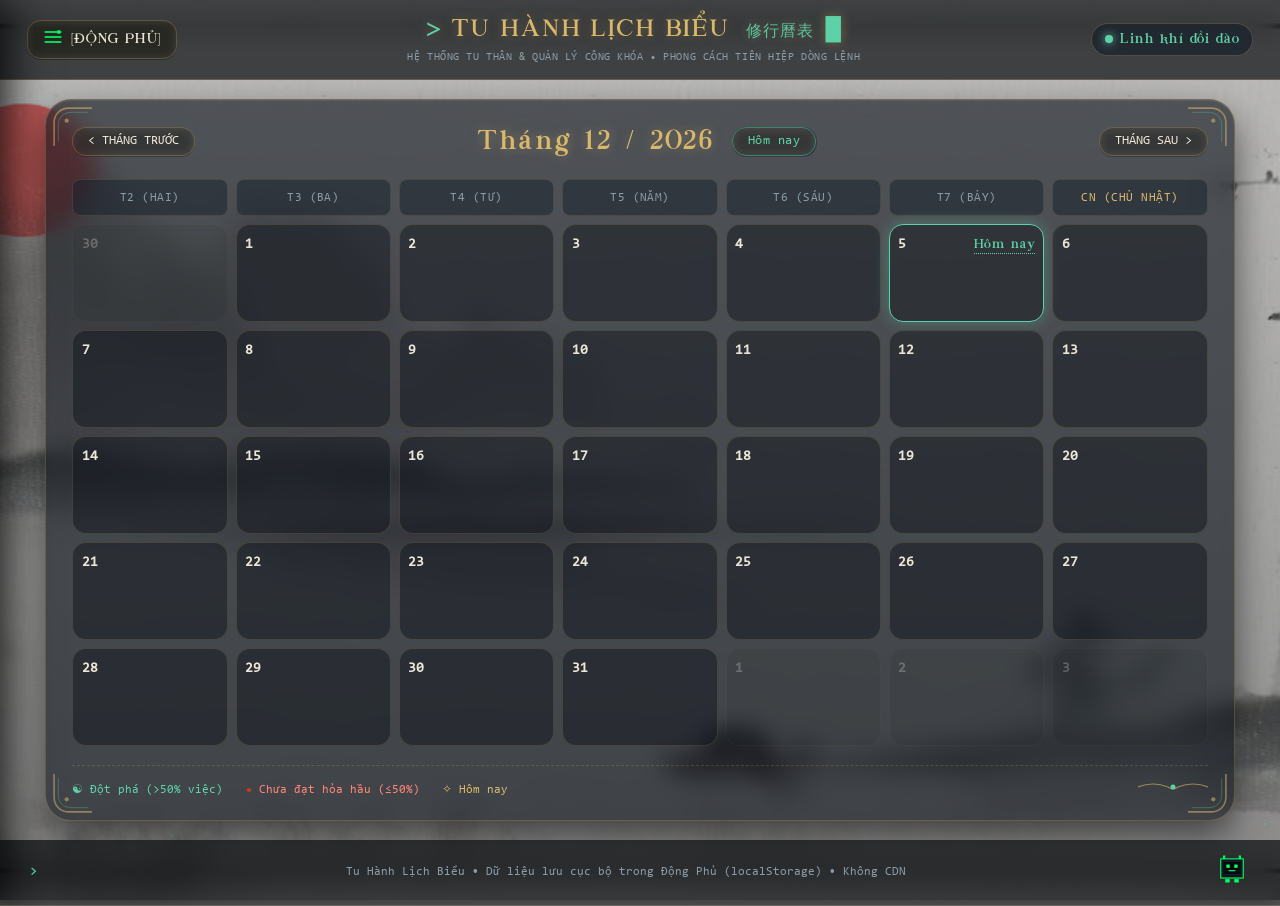
<file: index.html>
<!DOCTYPE html>
<html lang="vi">
<head>
  <meta charset="UTF-8">
  <meta name="viewport" content="width=device-width, initial-scale=1.0">
  <title>TU HÀNH LỊCH BIỂU • 修行曆表</title>
  <link rel="stylesheet" href="css/style.css?v=2.2">
</head>
<body>
  <!-- Lớp phủ 2 tầng ảnh nền động Crossfade 600ms không chớp -->
  <div class="bg-stage" id="bg-stage" aria-hidden="true">
    <div class="bg-layer" id="bg-layer-1"></div>
    <div class="bg-layer" id="bg-layer-2"></div>
    <div class="bg-overlay"></div>
  </div>

  <!-- Canvas hiệu ứng Hạt Sáng Linh Khí trôi chậm (Bật/tắt được) -->
  <canvas id="particles-canvas" class="particles-canvas" aria-hidden="true"></canvas>

  <!-- Lớp phủ hiệu ứng Scanlines màn hình CRT cổ điển -->
  <div class="scanlines-layer" aria-hidden="true"></div>

  <!-- ========================================================= -->
  <!-- HEADER CHÍNH: TIÊN GIA PHONG CÁCH                         -->
  <!-- ========================================================= -->
  <header class="app-header glass-bar">
    <div class="header-left">
      <button id="btn-menu" class="btn-menu-toggle glass-btn" type="button" aria-label="Mở Động Phủ (Menu)" title="Mở Động Phủ (Chuỗi Tu Luyện, Đạo Tâm, Ngộ Đạo Ký)">
        <span id="menu-icon-slot"></span>
        <span class="btn-menu-text font-calligraphy">[ĐỘNG PHỦ]</span>
      </button>
    </div>

    <div class="header-center">
      <h1 class="terminal-main-title font-calligraphy title-glow">
        <span class="prompt-prefix">&gt;</span> TU HÀNH LỊCH BIỂU
        <span class="title-sub-cjk">修行曆表</span>
        <span class="cursor-blink" aria-hidden="true">█</span>
      </h1>
      <div class="terminal-subtitle">HỆ THỐNG TU THÂN &amp; QUẢN LÝ CÔNG KHÓA • PHONG CÁCH TIÊN HIỆP DÒNG LỆNH</div>
    </div>

    <div class="header-right">
      <div class="system-status-indicator glass-pill">
        <span class="status-dot"></span>
        <span class="status-text font-calligraphy">Linh khí dồi dào</span>
      </div>
    </div>
  </header>

  <!-- ========================================================= -->
  <!-- KHU VỰC GIỮA: LỊCH THÁNG TRONG SUỐT (GLASSMORPHISM)      -->
  <!-- ========================================================= -->
  <main class="main-content" id="main-content">
    <section class="calendar-container glass-card" aria-label="Lịch tháng quản lý công khóa">
      <!-- Hoa văn mây trang trí góc (Vân vân văn) -->
      <div class="cloud-corner cloud-top-left" aria-hidden="true"></div>
      <div class="cloud-corner cloud-top-right" aria-hidden="true"></div>
      <div class="cloud-corner cloud-bottom-left" aria-hidden="true"></div>
      <div class="cloud-corner cloud-bottom-right" aria-hidden="true"></div>

      <!-- Thanh điều hướng tháng -->
      <div class="calendar-controls">
        <button id="btn-prev-month" class="btn-terminal glass-btn" type="button" aria-label="Xem tháng trước">
          &lt; THÁNG TRƯỚC
        </button>

        <div class="calendar-heading-wrap">
          <h2 id="calendar-title" class="calendar-title font-calligraphy title-glow">Tháng 10 / 2026</h2>
          <button id="btn-today" class="btn-terminal glass-btn btn-today font-calligraphy" type="button" aria-label="Quay về ngày hôm nay">
            Hôm nay
          </button>
        </div>

        <button id="btn-next-month" class="btn-terminal glass-btn" type="button" aria-label="Xem tháng sau">
          THÁNG SAU &gt;
        </button>
      </div>

      <!-- Hàng tiêu đề các thứ trong tuần (Bắt đầu từ Thứ Hai) -->
      <div class="calendar-weekdays" role="row">
        <div class="weekday-header" role="columnheader">T2 (HAI)</div>
        <div class="weekday-header" role="columnheader">T3 (BA)</div>
        <div class="weekday-header" role="columnheader">T4 (TƯ)</div>
        <div class="weekday-header" role="columnheader">T5 (NĂM)</div>
        <div class="weekday-header" role="columnheader">T6 (SÁU)</div>
        <div class="weekday-header" role="columnheader">T7 (BẢY)</div>
        <div class="weekday-header weekday-sunday" role="columnheader">CN (CHỦ NHẬT)</div>
      </div>

      <!-- Lưới ngày trong tháng (Kính mờ bo tròn) -->
      <div id="calendar-grid" class="calendar-grid" role="grid" aria-label="Lưới các ngày trong tháng">
        <!-- Render động từ js/calendar.js -->
      </div>

      <!-- Chú thích chân lịch (Bố cục gọn gàng, không tràn mép) -->
      <div class="calendar-footer-legend">
        <div class="legend-group">
          <span class="legend-tag legend-achieved"><span class="pill-seal">☯</span> Đột phá (&gt;50% việc)</span>
          <span class="legend-tag legend-failed"><span class="pill-cinnabar">●</span> Chưa đạt hỏa hầu (&le;50%)</span>
          <span class="legend-tag legend-today"><span class="today-marker-dot">✧</span> Hôm nay</span>
        </div>
        <div class="calendar-decor-ornament" aria-hidden="true">
          <svg width="70" height="16" viewBox="0 0 70 16" fill="none" xmlns="http://www.w3.org/2000/svg">
            <path d="M 0 8 Q 15 2 30 8 Q 35 12 40 8 Q 55 2 70 8" stroke="#d9b86c" stroke-width="1.2" opacity="0.6"/>
            <circle cx="35" cy="8" r="2.5" fill="#5fd1a8" />
          </svg>
        </div>
      </div>
    </section>
  </main>

  <!-- ========================================================= -->
  <!-- FOOTER CHÂN TRANG                                         -->
  <!-- ========================================================= -->
  <footer class="app-footer glass-bar">
    <div class="footer-inner">
      <span class="prompt-prefix">&gt;</span> Tu Hành Lịch Biểu • Dữ liệu lưu cục bộ trong Động Phủ (localStorage) • Không CDN
      <div id="mascot-slot" class="mascot-slot"></div>
    </div>
  </footer>

  <!-- ========================================================= -->
  <!-- SIDEBAR: ĐỘNG PHỦ (TRƯỢT TỪ BÊN TRÁI)                     -->
  <!-- ========================================================= -->
  <div id="sidebar-overlay" class="sidebar-overlay" aria-hidden="true"></div>

  <aside id="sidebar" class="sidebar-panel glass-panel" aria-label="Bảng điều khiển Động Phủ" aria-hidden="true">
    <div class="sidebar-header">
      <div id="sidebar-banner-slot" class="sidebar-banner-slot"></div>
      <div class="sidebar-title-row">
        <h2 class="sidebar-title font-calligraphy title-glow"><span class="prompt-prefix">&gt;</span> TIÊN GIA ĐỘNG PHỦ</h2>
        <button id="btn-close-sidebar" class="btn-close-panel glass-btn" type="button" aria-label="Đóng Động Phủ" title="Đóng bảng (Esc)">[X]</button>
      </div>
    </div>

    <!-- Thanh chuyển Tab trong Sidebar -->
    <nav class="sidebar-nav-tabs" aria-label="Điều hướng các mục Động Phủ">
      <button class="sidebar-nav-btn active" data-tab="streak" type="button">
        1. CHUỖI
      </button>
      <button class="sidebar-nav-btn" data-tab="goals" type="button">
        2. ĐẠO TÂM
      </button>
      <button class="sidebar-nav-btn" data-tab="journal" type="button">
        3. NGỘ ĐẠO
      </button>
      <button class="sidebar-nav-btn" data-tab="system" type="button">
        4. TÀNG KINH
      </button>
    </nav>

    <!-- Nội dung các Tab -->
    <div class="sidebar-tab-content">
      <!-- TAB 1: CHUỖI TU LUYỆN (STREAK & CẢNH GIỚI) -->
      <div id="tab-pane-streak" class="sidebar-tab-pane active">
        <div id="sidebar-streak-container">
          <!-- Render động từ js/streak.js -->
        </div>
      </div>

      <!-- TAB 2: ĐẠO TÂM / MỤC TIÊU -->
      <div id="tab-pane-goals" class="sidebar-tab-pane">
        <div class="goals-section glass-card">
          <div class="section-title text-gold font-calligraphy">
            <span class="prompt-prefix">&gt;</span> KHỞI TÂM LẬP NGUYỆN (THÊM MỤC TIÊU)
          </div>

          <form id="form-add-goal" class="goal-form">
            <div class="form-row">
              <label for="goal-title-input" class="form-label">&gt; Tên mục tiêu đạo tâm:</label>
              <input type="text" id="goal-title-input" class="input-terminal" placeholder="Ví dụ: Đọc hết 2 chương bí kíp, chạy bộ 5 dặm..." required />
            </div>

            <div class="form-row form-row-inline">
              <div class="inline-field">
                <label for="goal-deadline-input" class="form-label">&gt; Hạn định ước:</label>
                <input type="date" id="goal-deadline-input" class="input-terminal" />
              </div>
            </div>

            <div class="form-row">
              <label for="goal-desc-input" class="form-label">&gt; Khẩu quyết chí hướng:</label>
              <textarea id="goal-desc-input" class="textarea-terminal" rows="2" placeholder="Chi tiết các bước thực hiện để viên mãn..."></textarea>
            </div>

            <button type="submit" class="btn-terminal btn-primary glass-btn">[+ KHỞI LẬP ĐẠO TÂM]</button>
          </form>

          <hr class="terminal-hr">

          <div class="section-title text-gold font-calligraphy">
            <span class="prompt-prefix">&gt;</span> DANH SÁCH ĐẠO TÂM
          </div>
          <div id="goals-list-container" class="goals-list">
            <!-- Render động từ js/sidebar.js -->
          </div>
        </div>
      </div>

      <!-- TAB 3: NGỘ ĐẠO KÝ (JOURNAL) -->
      <div id="tab-pane-journal" class="sidebar-tab-pane">
        <div class="journal-section glass-card">
          <div class="journal-editor-header">
            <div class="journal-date-picker-wrap">
              <label for="journal-date-input" class="form-label">&gt; Ngày ghi chép:</label>
              <input type="date" id="journal-date-input" class="input-terminal" />
            </div>
            <div id="journal-save-status" class="status-tag text-muted">[✓ Đã lưu tự động]</div>
          </div>

          <div class="form-row">
            <textarea id="journal-textarea" class="textarea-terminal journal-textarea" rows="8" placeholder="Ghi lại tâm đắc tu hành, ngộ đạo hoặc cảm xúc trong ngày... (Tự động lưu khi gõ)"></textarea>
          </div>

          <hr class="terminal-hr">

          <div class="journal-history-header">
            <div class="section-title text-gold font-calligraphy">
              <span class="prompt-prefix">&gt;</span> NGỘ ĐẠO THƯ KHO
            </div>
            <input type="text" id="journal-search-input" class="input-terminal input-search" placeholder="🔍 Tìm kiếm ngộ đạo..." aria-label="Tìm kiếm nhật ký theo từ khóa" />
          </div>

          <div id="journal-entries-list" class="journal-entries-list">
            <!-- Render động từ js/sidebar.js -->
          </div>
        </div>
      </div>

      <!-- TAB 4: TÀNG KINH CÁC (SAO LƯU & CÀI ĐẶT) -->
      <div id="tab-pane-system" class="sidebar-tab-pane">
        <div class="system-section glass-card">
          <div class="section-title text-gold font-calligraphy">
            <span class="prompt-prefix">&gt;</span> TÀNG KINH CÁC • SAO LƯU DỰ PHÒNG
          </div>
          <p class="text-muted text-sm">
            Dữ liệu được lưu trong Động Phủ trình duyệt (localStorage). Hãy xuất file dự phòng định kỳ để không lo thất lạc đạo hạnh.
          </p>

          <div class="backup-actions">
            <button id="btn-export-json" class="btn-terminal btn-primary glass-btn" type="button">
              [XUẤT DỮ LIỆU .JSON]
            </button>

            <button id="btn-trigger-import" class="btn-terminal glass-btn" type="button">
              [NHẬP DỮ LIỆU .JSON]
            </button>
            <input type="file" id="input-import-json" accept=".json,application/json" style="display: none;" aria-label="Tải file sao lưu JSON" />
          </div>

          <hr class="terminal-hr">

          <div class="section-title text-gold font-calligraphy">
            <span class="prompt-prefix">&gt;</span> HIỆU ỨNG LINH KHÍ &amp; MÀN HÌNH
          </div>
          <p class="text-muted text-sm">
            Tùy biến các hiệu ứng thiên địa linh khí trôi chậm và sọc quét CRT cổ điển.
          </p>
          <div class="system-toggle-group">
            <button id="toggle-particles-btn" class="btn-terminal glass-btn" type="button">
              [LINH KHÍ: ĐANG BẬT]
            </button>
            <button id="toggle-scanlines-btn" class="btn-terminal glass-btn" type="button">
              [SCANLINES: ĐANG TẮT]
            </button>
          </div>
        </div>
      </div>
    </div>
  </aside>

  <!-- ========================================================= -->
  <!-- POPUP HỘP THOẠI CÔNG KHÓA NGÀY (DAY MODAL)                -->
  <!-- ========================================================= -->
  <div id="day-modal" class="modal-backdrop" aria-hidden="true" role="dialog" aria-modal="true">
    <div class="modal-dialog glass-modal scroll-animation">
      <!-- Hoa văn mây trang trí góc Modal -->
      <div class="cloud-corner cloud-top-left" aria-hidden="true"></div>
      <div class="cloud-corner cloud-top-right" aria-hidden="true"></div>
      <div class="cloud-corner cloud-bottom-left" aria-hidden="true"></div>
      <div class="cloud-corner cloud-bottom-right" aria-hidden="true"></div>

      <!-- Header Modal -->
      <div class="modal-header glass-bar">
        <div class="modal-title-wrap">
          <span class="prompt-prefix">&gt;</span>
          <h2 id="modal-date-title" class="modal-title font-calligraphy text-gold">2026-10-08 • Thứ Năm</h2>
        </div>
        <button id="btn-close-modal" class="btn-close-modal glass-btn" type="button" aria-label="Đóng hộp thoại" title="Đóng (Esc)">[X]</button>
      </div>

      <!-- Thân Modal chia 3 vùng (Desktop) -->
      <div class="modal-body-layout">
        <!-- VÙNG TRÁI: DANH SÁCH CÔNG KHÓA -->
        <section class="modal-col-left" aria-label="Danh sách công khóa cần làm">
          <!-- Form thêm task -->
          <form id="add-task-form" class="task-add-form">
            <div class="add-task-main-row">
              <span class="prompt-prefix">&gt;</span>
              <input type="text" id="task-title-input" class="input-terminal flex-1" placeholder="Nhập tên công khóa tu hành... (Enter để thêm)" required autocomplete="off" />
              <button type="submit" class="btn-terminal btn-primary btn-add-task glass-btn">[+ THÊM]</button>
            </div>

            <div class="add-task-sub-row">
              <div class="time-range-inputs">
                <span class="time-label">Canh giờ:</span>
                <input type="time" id="task-start-input" class="input-terminal input-time" aria-label="Giờ bắt đầu" />
                <span class="time-arrow">→</span>
                <input type="time" id="task-end-input" class="input-terminal input-time" aria-label="Giờ kết thúc" />
              </div>
              <input type="text" id="task-desc-input" class="input-terminal input-desc-quick" placeholder="Khẩu quyết vắn tắt (tùy chọn)..." />
            </div>
          </form>

          <!-- Thanh tiến độ hoàn thành -->
          <div class="todo-progress-card glass-card">
            <div class="progress-info-row">
              <span class="progress-label">CÔNG ĐỨC: <strong id="modal-task-count">0/0 việc (0%)</strong></span>
              <span id="modal-streak-badge" class="streak-badge badge-none">[• Chưa lập công khóa]</span>
              <button id="btn-sort-time" class="btn-terminal glass-btn btn-xs" type="button" title="Sắp xếp công khóa theo canh giờ">[SẮP XẾP GIỜ ⇅]</button>
            </div>
            <div class="progress-track">
              <div id="modal-progress-bar" class="progress-fill" style="width: 0%;"></div>
            </div>
          </div>

          <!-- Danh sách công khóa cuộn -->
          <div id="task-list-container" class="task-list-scroll">
            <!-- Render động từ js/todo.js -->
          </div>
        </section>

        <!-- VÙNG PHẢI: CHIA TRÊN VÀ DƯỚI -->
        <div class="modal-col-right">
          <!-- PHẢI TRÊN: CỔ THI THƯỞNG NGOẠN KÈM ẤN TRIỆN -->
          <section class="modal-right-top poem-box glass-card" aria-label="Thơ cổ điển thưởng ngoạn">
            <div class="box-top-bar">
              <span class="box-tag font-calligraphy text-gold"><span class="prompt-prefix">&gt;</span> CỔ THI THƯỞNG NGOẠN</span>
              <button id="btn-change-poem" class="btn-terminal glass-btn btn-xs" type="button" title="Đổi sang câu thơ ngẫu nhiên khác">[CÂU KHÁC ↺]</button>
            </div>

            <div class="poem-display">
              <div class="poem-chinese-wrap">
                <div id="poem-chinese" class="poem-chinese font-calligraphy">床前明月光，疑是地上霜。</div>
                <div class="chinese-seal-stamp" title="Đạo ấn" aria-hidden="true">道</div>
              </div>
              <div id="poem-pinyin" class="poem-pinyin">Chuáng qián míng yuè guāng, yí shì dì shàng shuāng.</div>
              <div id="poem-vietnamese" class="poem-vietnamese">Đầu giường ánh trăng rọi, ngỡ mặt đất phủ sương.</div>
              <div id="poem-meta" class="poem-meta text-gold font-calligraphy">— Lý Bạch • 《Tĩnh dạ tứ》</div>
            </div>
          </section>

          <!-- PHẢI DƯỚI: PANEL CHI TIẾT CÔNG KHÓA -->
          <section class="modal-right-bottom detail-box glass-card" aria-label="Xem chi tiết công khóa">
            <div id="task-detail-panel" class="task-detail-panel">
              <div class="task-detail-placeholder">
                <span class="prompt-prefix">&gt;</span> Di chuột (hoặc chạm trên mobile) vào một công khóa ở bên trái để soi xét chi tiết tại đây.
              </div>
            </div>
          </section>
        </div>
      </div>
    </div>
  </div>

  <!-- Nạp tệp điều khiển JS chính dạng ES Module -->
  <script type="module" src="js/app.js?v=2.2"></script>
</body>
</html>
</file>
<file: css/style.css>
/**
 * css/style.css
 * Tu Hành Lịch Biểu • Phong cách Tiên Hiệp Dòng Lệnh & Kính Mờ (Glassmorphism)
 * Bảng màu: Mực đen (#0b0d10), Xanh ngọc (#5fd1a8), Vàng kim (#d9b86c), Chu sa (#c0392b), Trắng ngà (#ece6d6).
 */

/* ============================================================= */
/* 1. NẠP PHÔNG CHỮ: THƯ PHÁP VIỆT HÓA & TERMINAL MONOSPACE       */
/* ============================================================= */
@font-face {
  font-family: 'CalligraphyFont';
  src: url('../assets/fonts/calligraphy-font.otf') format('opentype');
  font-weight: normal;
  font-style: normal;
  font-display: swap;
}

@font-face {
  font-family: 'TerminalFont';
  src: url('../assets/fonts/terminal-font.ttf') format('truetype');
  font-weight: normal;
  font-style: normal;
  font-display: swap;
}

/* ============================================================= */
/* 2. HỆ THỐNG BIẾN TOÀN CỤC (:root)                             */
/* ============================================================= */
:root {
  /* Bảng màu ngũ hành tiên gia */
  --color-ink: #0b0d10;           /* Mực đen huyền mặc */
  --color-ink-soft: #12161d;      /* Mực nhạt */
  --color-jade: #5fd1a8;          /* Xanh ngọc bích linh khí (thay thế xanh neon) */
  --color-jade-dim: #38866b;
  --color-gold: #d9b86c;          /* Vàng kim cổ điển nhạt */
  --color-gold-bright: #f5df9a;
  --color-cinnabar: #c0392b;      /* Chu sa / đỏ son triện ấn */
  --color-cinnabar-soft: rgba(192, 57, 43, 0.2);
  --color-ivory: #ece6d6;         /* Trắng ngà chữ chính */
  --color-muted: #8c9ba8;         /* Xám sương mờ */

  /* Kính mờ Glassmorphism */
  --glass-bg: rgba(15, 20, 28, 0.62);
  --glass-bg-hover: rgba(22, 30, 42, 0.75);
  --glass-bg-active: rgba(95, 209, 168, 0.12);
  --glass-border: rgba(217, 184, 108, 0.25);
  --glass-border-jade: rgba(95, 209, 168, 0.35);
  --glass-blur: blur(12px);
  --glass-shadow: 0 16px 36px rgba(0, 0, 0, 0.55), inset 0 1px 0 rgba(255, 255, 255, 0.08);

  /* Lớp phủ màn che nền (trong mờ nhẹ để thấy rõ tranh nền mà chữ vẫn tương phản tốt) */
  --bg-overlay-gradient: linear-gradient(
    180deg,
    rgba(11, 13, 16, 0.25) 0%,
    rgba(11, 13, 16, 0.35) 50%,
    rgba(11, 13, 16, 0.45) 100%
  );

  /* Phông chữ */
  --font-terminal: 'TerminalFont', 'Consolas', 'Courier New', monospace;
  --font-calligraphy: 'CalligraphyFont', 'KaiTi', 'STKaiti', 'Microsoft YaHei', serif;

  /* Bo góc kính mờ */
  --radius-sm: 8px;
  --radius-md: 14px;
  --radius-lg: 20px;
  --radius-xl: 26px;

  /* Chuyển động */
  --transition-fast: 0.18s ease;
  --transition-normal: 0.32s cubic-bezier(0.16, 1, 0.3, 1);
}

/* ============================================================= */
/* 3. RESET CƠ BẢN VÀ THIẾT LẬP NỀN ĐỘNG CROSSFADE               */
/* ============================================================= */
*, *::before, *::after {
  box-sizing: border-box;
  margin: 0;
  padding: 0;
}

html, body {
  width: 100%;
  min-height: 100vh;
  background-color: transparent;
  color: var(--color-ivory);
  font-family: var(--font-terminal);
  font-size: 15px;
  line-height: 1.55;
  -webkit-font-smoothing: antialiased;
}

body {
  display: flex;
  flex-direction: column;
  position: relative;
  overflow-x: hidden;
}

body.modal-open, body.sidebar-open {
  overflow: hidden;
}

/* Hai tầng nền động toàn màn hình Crossfade 600ms */
.bg-stage {
  position: fixed;
  inset: 0;
  z-index: -3;
  overflow: hidden;
  pointer-events: none;
}

.bg-layer {
  position: absolute;
  inset: 0;
  background-size: cover;
  background-position: center top;
  background-repeat: no-repeat;
  opacity: 0;
  transition: opacity 0.6s cubic-bezier(0.4, 0, 0.2, 1);
  /* Fallback màu sắc khi chưa load được ảnh */
  background-color: var(--color-ink);
}

.bg-layer.active {
  opacity: 1;
}

.bg-overlay {
  position: absolute;
  inset: 0;
  background: var(--bg-overlay-gradient);
  z-index: 1;
}

/* Canvas Hạt Sáng Linh Khí trôi chậm */
.particles-canvas {
  position: fixed;
  inset: 0;
  z-index: -2;
  pointer-events: none;
}

/* Lớp quét Scanline nhẹ cổ điển (tắt mặc định, bật trong cài đặt) */
.scanlines-layer {
  display: none;
  pointer-events: none;
  position: fixed;
  inset: 0;
  z-index: 999;
  background: linear-gradient(
    rgba(18, 16, 16, 0) 50%, 
    rgba(0, 0, 0, 0.3) 50%
  );
  background-size: 100% 3px;
  opacity: 0.6;
}

body.has-scanlines .scanlines-layer {
  display: block;
}

/* Font thư pháp hỗ trợ */
.font-calligraphy {
  font-family: var(--font-calligraphy);
  letter-spacing: 0.04em;
}

/* Hiệu ứng hào quang tiêu đề */
.title-glow {
  text-shadow: 0 0 12px rgba(217, 184, 108, 0.35);
}

.text-gold { color: var(--color-gold) !important; }
.text-jade { color: var(--color-jade) !important; }
.text-muted { color: var(--color-muted) !important; }

.prompt-prefix {
  color: var(--color-jade);
  font-weight: bold;
  user-select: none;
}

.cursor-blink {
  display: inline-block;
  color: var(--color-jade);
  animation: cursorBlink 1s step-start infinite;
}

@keyframes cursorBlink {
  0%, 50% { opacity: 1; }
  51%, 100% { opacity: 0; }
}

/* ============================================================= */
/* 4. CÁC THÀNH PHẦN KÍNH MỜ (GLASSMORPHISM)                     */
/* ============================================================= */
.glass-card {
  background: var(--glass-bg);
  backdrop-filter: var(--glass-blur);
  -webkit-backdrop-filter: var(--glass-blur);
  border: 1px solid var(--glass-border);
  border-radius: var(--radius-xl);
  box-shadow: var(--glass-shadow);
  position: relative;
}

/* Fallback cho trình duyệt không hỗ trợ backdrop-filter */
@supports not ((-webkit-backdrop-filter: blur(1px)) or (backdrop-filter: blur(1px))) {
  .glass-card, .glass-panel, .glass-modal, .glass-bar {
    background: rgba(15, 20, 28, 0.94) !important;
  }
}

.glass-btn {
  background: rgba(217, 184, 108, 0.08);
  border: 1px solid var(--glass-border);
  color: var(--color-ivory);
  border-radius: var(--radius-md);
  padding: 0.45rem 1rem;
  font-family: var(--font-terminal);
  font-size: 0.85rem;
  cursor: pointer;
  transition: all var(--transition-fast);
  backdrop-filter: blur(6px);
  -webkit-backdrop-filter: blur(6px);
}

.glass-btn:hover, .glass-btn:focus-visible {
  background: rgba(95, 209, 168, 0.16);
  border-color: var(--color-jade);
  color: #fff;
  box-shadow: 0 0 14px rgba(95, 209, 168, 0.3);
  transform: translateY(-1px);
  outline: none;
}

.glass-btn.btn-primary {
  background: rgba(95, 209, 168, 0.15);
  border-color: var(--color-jade);
  color: var(--color-jade);
  font-weight: bold;
}

.glass-btn.btn-primary:hover {
  background: rgba(95, 209, 168, 0.25);
  color: #fff;
}

.glass-btn.btn-xs {
  padding: 0.25rem 0.6rem;
  font-size: 0.75rem;
  border-radius: var(--radius-sm);
}

.glass-bar {
  background: rgba(11, 13, 16, 0.7);
  backdrop-filter: var(--glass-blur);
  -webkit-backdrop-filter: var(--glass-blur);
  border-bottom: 1px solid var(--glass-border);
}

.glass-pill {
  background: rgba(22, 30, 42, 0.65);
  border: 1px solid var(--glass-border);
  border-radius: 999px;
  padding: 0.35rem 0.85rem;
}

.glass-item {
  background: rgba(18, 24, 34, 0.55);
  border: 1px solid rgba(217, 184, 108, 0.16);
  border-radius: var(--radius-md);
  transition: all var(--transition-fast);
}

.glass-item:hover {
  background: rgba(24, 34, 48, 0.75);
  border-color: var(--color-jade);
  transform: translateY(-1px);
}

/* ============================================================= */
/* 5. HOA VĂN MÂY TRANG TRÍ GÓC (VÂN VĂN VĂN SVG)               */
/* ============================================================= */
.cloud-corner {
  position: absolute;
  width: 42px;
  height: 42px;
  pointer-events: none;
  opacity: 0.55;
  background-repeat: no-repeat;
  background-size: contain;
  background-image: url("data:image/svg+xml,%3Csvg xmlns='http://www.w3.org/2000/svg' viewBox='0 0 40 40' fill='none'%3E%3Cpath d='M2 38 V 16 C 2 8 8 2 16 2 H 38' stroke='%23d9b86c' stroke-width='1.5'/%3E%3Cpath d='M6 34 V 18 C 6 11 11 6 18 6 H 34' stroke='%235fd1a8' stroke-width='0.8' opacity='0.7'/%3E%3Ccircle cx='14' cy='14' r='2' fill='%23d9b86c'/%3E%3C/svg%3E");
}

.cloud-top-left { top: 6px; left: 6px; }
.cloud-top-right { top: 6px; right: 6px; transform: scaleX(-1); }
.cloud-bottom-left { bottom: 6px; left: 6px; transform: scaleY(-1); }
.cloud-bottom-right { bottom: 6px; right: 6px; transform: scale(-1); }

/* Con dấu đỏ vuông cổ điển (Đạo ấn / Thi ấn) */
.chinese-seal-stamp {
  display: inline-flex;
  align-items: center;
  justify-content: center;
  width: 34px;
  height: 34px;
  background-color: var(--color-cinnabar);
  border: 2px solid #8e2317;
  color: #fff;
  font-family: var(--font-calligraphy);
  font-size: 1.25rem;
  font-weight: bold;
  border-radius: 4px;
  box-shadow: 0 2px 8px rgba(192, 57, 43, 0.5), inset 0 0 4px rgba(0, 0, 0, 0.4);
  transform: rotate(-3deg);
  user-select: none;
  line-height: 1;
}

/* ============================================================= */
/* 6. HEADER CHÍNH                                               */
/* ============================================================= */
.app-header {
  display: flex;
  align-items: center;
  justify-content: space-between;
  padding: 0.85rem 1.8rem;
  position: sticky;
  top: 0;
  z-index: 100;
}

.header-left {
  display: flex;
  align-items: center;
  gap: 0.75rem;
}

.btn-menu-toggle {
  display: flex;
  align-items: center;
  gap: 0.5rem;
}

.header-center {
  text-align: center;
}

.terminal-main-title {
  font-size: 1.45rem;
  font-weight: normal;
  color: var(--color-gold);
}

.title-sub-cjk {
  font-size: 1.05rem;
  color: var(--color-jade);
  margin-left: 0.4rem;
  opacity: 0.9;
}

.terminal-subtitle {
  font-size: 0.75rem;
  color: var(--color-muted);
  letter-spacing: 0.05em;
  margin-top: 0.15rem;
}

.header-right {
  display: flex;
  align-items: center;
}

.system-status-indicator {
  display: flex;
  align-items: center;
  gap: 0.5rem;
  font-size: 0.85rem;
  color: var(--color-jade);
}

.status-dot {
  width: 8px;
  height: 8px;
  border-radius: 50%;
  background-color: var(--color-jade);
  box-shadow: 0 0 8px var(--color-jade);
  animation: pulseJade 2.5s infinite;
}

@keyframes pulseJade {
  0%, 100% { opacity: 1; transform: scale(1); }
  50% { opacity: 0.4; transform: scale(0.85); }
}

/* ============================================================= */
/* 7. LỊCH THÁNG TRONG SUỐT (CALENDAR)                           */
/* ============================================================= */
.main-content {
  flex: 1;
  max-width: 1220px;
  width: 100%;
  margin: 1.25rem auto;
  padding: 0 1rem;
}

.calendar-container {
  padding: 1.5rem 1.75rem 1.25rem;
}

.calendar-controls {
  display: flex;
  align-items: center;
  justify-content: space-between;
  margin-bottom: 1.25rem;
}

.calendar-heading-wrap {
  display: flex;
  align-items: center;
  gap: 1.25rem;
}

.calendar-title {
  font-size: 1.65rem;
  color: var(--color-gold);
  font-weight: normal;
}

.btn-today {
  color: var(--color-jade);
  border-color: var(--color-jade-dim);
}

.calendar-weekdays {
  display: grid;
  grid-template-columns: repeat(7, 1fr);
  gap: 8px;
  margin-bottom: 8px;
  text-align: center;
}

.weekday-header {
  padding: 0.55rem 0.25rem;
  background: rgba(22, 30, 42, 0.5);
  border: 1px solid rgba(217, 184, 108, 0.15);
  border-radius: var(--radius-sm);
  font-size: 0.8rem;
  color: var(--color-muted);
  letter-spacing: 0.04em;
}

.weekday-header.weekday-sunday {
  color: var(--color-gold);
}

/* Lưới các ô ngày */
.calendar-grid {
  display: grid;
  grid-template-columns: repeat(7, 1fr);
  gap: 8px;
}

.calendar-day {
  min-height: 98px;
  border-radius: var(--radius-md);
  padding: 0.55rem;
  display: flex;
  flex-direction: column;
  justify-content: space-between;
  cursor: pointer;
  transition: all var(--transition-normal);
  position: relative;
  border: 1px solid rgba(217, 184, 108, 0.16);
  background: rgba(14, 18, 25, 0.45);
}

.calendar-day:hover, .calendar-day:focus-visible {
  border-color: var(--color-jade);
  background: rgba(22, 32, 45, 0.7);
  box-shadow: 0 6px 18px rgba(0, 0, 0, 0.4), 0 0 14px rgba(95, 209, 168, 0.25);
  transform: translateY(-2px);
  outline: none;
}

/* Ô tháng khác: mờ hơn hẳn */
.calendar-day.other-month {
  opacity: 0.25;
  background: rgba(10, 13, 18, 0.25);
}

/* Ô Ngày Hôm Nay: Ánh linh khí thở chậm */
.calendar-day.is-today {
  border: 1.5px solid var(--color-jade);
  box-shadow: 0 0 16px rgba(95, 209, 168, 0.35);
  animation: auraBreath 4s ease-in-out infinite;
}

@keyframes auraBreath {
  0%, 100% {
    box-shadow: 0 0 12px rgba(95, 209, 168, 0.3);
    border-color: var(--color-jade);
  }
  50% {
    box-shadow: 0 0 22px rgba(95, 209, 168, 0.55);
    border-color: var(--color-gold-bright);
  }
}

/* Đổi màu theo trạng thái đạt >50% */
.calendar-day.day-achieved {
  border-color: rgba(95, 209, 168, 0.45);
  background: rgba(95, 209, 168, 0.1);
}

.calendar-day.day-failed {
  border-color: rgba(192, 57, 43, 0.35);
  background: rgba(192, 57, 43, 0.08);
}

.day-header {
  display: flex;
  align-items: center;
  justify-content: space-between;
}

.day-number {
  font-size: 0.95rem;
  font-weight: bold;
}

.today-marker {
  font-size: 0.8rem;
  color: var(--color-jade);
  border-bottom: 1px dotted var(--color-jade);
}

.day-body {
  margin-top: auto;
}

.day-stats-pill {
  font-size: 0.75rem;
  padding: 0.2rem 0.45rem;
  border-radius: var(--radius-sm);
  display: inline-flex;
  align-items: center;
  gap: 0.3rem;
  border: 1px solid transparent;
}

.day-stats-pill.pill-achieved {
  color: var(--color-jade);
  background: rgba(95, 209, 168, 0.16);
  border-color: rgba(95, 209, 168, 0.4);
}

.day-stats-pill.pill-failed {
  color: #ff8577;
  background: rgba(192, 57, 43, 0.2);
  border-color: rgba(192, 57, 43, 0.45);
}

.pill-seal {
  font-size: 0.8rem;
}

.pill-cinnabar {
  color: var(--color-cinnabar);
  font-size: 0.7rem;
}

/* Chú thích chân lịch (Gọn gàng, không tràn mép) */
.calendar-footer-legend {
  margin-top: 1.25rem;
  padding-top: 0.85rem;
  border-top: 1px dashed rgba(217, 184, 108, 0.2);
  display: flex;
  align-items: center;
  justify-content: space-between;
  font-size: 0.8rem;
}

.legend-group {
  display: flex;
  gap: 1.5rem;
  flex-wrap: wrap;
  align-items: center;
}

.legend-tag.legend-achieved { color: var(--color-jade); }
.legend-tag.legend-failed { color: #ff8577; }
.legend-tag.legend-today { color: var(--color-gold); }

/* ============================================================= */
/* 8. POPUP HỘP THOẠI CÔNG KHÓA (MODAL 3 VÙNG)                   */
/* ============================================================= */
.modal-backdrop {
  display: none;
  position: fixed;
  inset: 0;
  z-index: 200;
  background: rgba(5, 7, 10, 0.78);
  backdrop-filter: blur(8px);
  -webkit-backdrop-filter: blur(8px);
  align-items: center;
  justify-content: center;
  padding: 1.25rem;
  opacity: 0;
  transition: opacity var(--transition-normal);
}

.modal-backdrop.active {
  display: flex;
  opacity: 1;
}

/* Animation mở như cuộn trục tranh (Scale + Fade) */
.glass-modal {
  width: 95vw;
  max-width: 1140px;
  height: 88vh;
  display: flex;
  flex-direction: column;
  overflow: hidden;
  border-radius: var(--radius-xl);
  animation: scrollUnfold 0.35s cubic-bezier(0.16, 1, 0.3, 1);
}

@keyframes scrollUnfold {
  from {
    opacity: 0;
    transform: scale(0.96) translateY(12px);
  }
  to {
    opacity: 1;
    transform: scale(1) translateY(0);
  }
}

.modal-header {
  padding: 0.85rem 1.5rem;
  display: flex;
  align-items: center;
  justify-content: space-between;
}

.modal-title-wrap {
  display: flex;
  align-items: center;
  gap: 0.5rem;
}

.modal-title {
  font-size: 1.2rem;
  font-weight: normal;
}

.modal-body-layout {
  flex: 1;
  display: grid;
  grid-template-columns: 1.35fr 1fr;
  overflow: hidden;
  gap: 1rem;
  padding: 1.25rem;
}

/* VÙNG TRÁI: DANH SÁCH CÔNG KHÓA */
.modal-col-left {
  display: flex;
  flex-direction: column;
  overflow: hidden;
}

.task-add-form {
  display: flex;
  flex-direction: column;
  gap: 0.6rem;
  margin-bottom: 0.85rem;
}

.add-task-main-row {
  display: flex;
  align-items: center;
  gap: 0.5rem;
}

.add-task-sub-row {
  display: flex;
  align-items: center;
  gap: 0.75rem;
  padding-left: 1.2rem;
}

.time-range-inputs {
  display: flex;
  align-items: center;
  gap: 0.35rem;
  font-size: 0.8rem;
  color: var(--color-muted);
}

.input-terminal, .textarea-terminal {
  width: 100%;
  background: rgba(11, 14, 20, 0.7);
  color: var(--color-ivory);
  border: 1px solid var(--glass-border);
  border-radius: var(--radius-sm);
  font-family: var(--font-terminal);
  padding: 0.45rem 0.75rem;
  font-size: 0.9rem;
  transition: all var(--transition-fast);
}

.input-terminal:focus, .textarea-terminal:focus {
  outline: none;
  border-color: var(--color-jade);
  box-shadow: 0 0 10px rgba(95, 209, 168, 0.3);
  background: rgba(14, 18, 25, 0.9);
}

.input-time {
  width: auto;
  padding: 0.25rem 0.5rem;
  font-size: 0.8rem;
}

.input-desc-quick {
  flex: 1;
  padding: 0.25rem 0.6rem;
  font-size: 0.8rem;
}

/* Thẻ thanh tiến độ */
.todo-progress-card {
  padding: 0.75rem 1rem;
  margin-bottom: 0.85rem;
  border-radius: var(--radius-md);
}

.progress-info-row {
  display: flex;
  align-items: center;
  justify-content: space-between;
  font-size: 0.8rem;
  margin-bottom: 0.45rem;
}

.streak-badge {
  padding: 0.2rem 0.5rem;
  border-radius: var(--radius-sm);
  font-size: 0.75rem;
}

.streak-badge.badge-achieved {
  color: var(--color-jade);
  background: rgba(95, 209, 168, 0.18);
  border: 1px solid rgba(95, 209, 168, 0.4);
}

.streak-badge.badge-failed {
  color: #ff8577;
  background: rgba(192, 57, 43, 0.2);
  border: 1px solid rgba(192, 57, 43, 0.4);
}

.streak-badge.badge-none {
  color: var(--color-muted);
}

.progress-track {
  width: 100%;
  height: 6px;
  background: rgba(11, 14, 20, 0.8);
  border-radius: 999px;
  overflow: hidden;
  border: 1px solid rgba(217, 184, 108, 0.2);
}

.progress-fill {
  height: 100%;
  background: var(--color-cinnabar);
  border-radius: 999px;
  transition: width 0.35s ease, background-color 0.35s ease;
}

.progress-fill.achieved {
  background: var(--color-jade);
  box-shadow: 0 0 10px var(--color-jade);
}

/* Danh sách công khóa */
.task-list-scroll {
  flex: 1;
  overflow-y: auto;
  display: flex;
  flex-direction: column;
  gap: 0.5rem;
  padding-right: 0.35rem;
}

.task-item {
  display: flex;
  align-items: flex-start;
  gap: 0.75rem;
  padding: 0.7rem 0.85rem;
  border-radius: var(--radius-md);
  cursor: pointer;
}

.task-item.is-done {
  opacity: 0.65;
}

.task-item.is-done .task-title-text {
  text-decoration: line-through;
  color: var(--color-muted);
}

.task-checkbox {
  appearance: none;
  width: 18px;
  height: 18px;
  border: 1px solid var(--color-jade);
  border-radius: 4px;
  background: rgba(11, 14, 20, 0.6);
  cursor: pointer;
  position: relative;
  margin-top: 0.15rem;
}

.task-checkbox:checked {
  background: var(--color-jade);
}

.task-checkbox:checked::after {
  content: "✓";
  position: absolute;
  top: 50%;
  left: 50%;
  transform: translate(-50%, -50%);
  color: #0b0d10;
  font-size: 12px;
  font-weight: bold;
}

.task-main-content {
  flex: 1;
  min-width: 0;
}

.task-title-line {
  display: flex;
  align-items: baseline;
  gap: 0.5rem;
}

.task-time-pill {
  font-size: 0.75rem;
  color: var(--color-gold);
}

.task-title-text {
  font-size: 0.95rem;
  word-break: break-word;
}

.task-desc-preview {
  font-size: 0.75rem;
  color: var(--color-muted);
  margin-top: 0.2rem;
  white-space: nowrap;
  overflow: hidden;
  text-overflow: ellipsis;
}

.task-actions {
  display: flex;
  gap: 0.25rem;
}

/* VÙNG PHẢI: CHIA TRÊN VÀ DƯỚI */
.modal-col-right {
  display: flex;
  flex-direction: column;
  gap: 1rem;
  overflow: hidden;
}

/* PHẢI TRÊN: CỔ THI THƯỞNG NGOẠN */
.poem-box {
  flex: 1.1;
  padding: 1.25rem;
  border-radius: var(--radius-lg);
  overflow-y: auto;
  display: flex;
  flex-direction: column;
}

.box-top-bar {
  display: flex;
  align-items: center;
  justify-content: space-between;
  margin-bottom: 0.85rem;
}

.poem-chinese-wrap {
  display: flex;
  align-items: flex-start;
  justify-content: space-between;
  gap: 0.75rem;
  margin-bottom: 0.75rem;
}

.poem-chinese {
  font-size: 1.55rem;
  line-height: 1.7;
  color: #fff;
  white-space: pre-line;
  letter-spacing: 0.12em;
  text-shadow: 0 0 14px rgba(255, 255, 255, 0.25);
  font-weight: normal;
}

.poem-pinyin {
  font-size: 0.75rem;
  color: var(--color-muted);
  font-style: italic;
  white-space: pre-line;
  line-height: 1.4;
  margin-bottom: 0.75rem;
}

.poem-vietnamese {
  font-size: 0.9rem;
  color: var(--color-ivory);
  white-space: pre-line;
  line-height: 1.6;
  border-left: 2px solid var(--color-gold);
  padding-left: 0.85rem;
  margin-bottom: 0.65rem;
}

.poem-meta {
  font-size: 0.85rem;
  text-align: right;
  color: var(--color-gold);
  margin-top: auto;
}

/* PHẢI DƯỚI: PANEL CHI TIẾT CÔNG KHÓA */
.detail-box {
  flex: 0.9;
  padding: 1.25rem;
  border-radius: var(--radius-lg);
  overflow-y: auto;
}

.task-detail-placeholder {
  height: 100%;
  display: flex;
  align-items: center;
  justify-content: center;
  color: var(--color-muted);
  font-size: 0.8rem;
  text-align: center;
  line-height: 1.6;
  padding: 1rem;
}

.task-detail-content {
  display: flex;
  flex-direction: column;
  gap: 0.65rem;
}

.desc-box {
  background: rgba(11, 14, 20, 0.6);
  border: 1px solid var(--glass-border);
  padding: 0.6rem;
  border-radius: var(--radius-sm);
  flex: 1;
  white-space: pre-wrap;
  word-break: break-word;
  font-size: 0.85rem;
}

/* ============================================================= */
/* 9. SIDEBAR: ĐỘNG PHỦ (TRƯỢT TỪ BÊN TRÁI)                      */
/* ============================================================= */
.sidebar-overlay {
  display: none;
  position: fixed;
  inset: 0;
  z-index: 300;
  background: rgba(5, 7, 10, 0.75);
  backdrop-filter: blur(6px);
  -webkit-backdrop-filter: blur(6px);
}

.sidebar-overlay.active {
  display: block;
}

.glass-panel {
  position: fixed;
  top: 0;
  left: 0;
  bottom: 0;
  width: 480px;
  max-width: 90vw;
  z-index: 310;
  background: rgba(14, 18, 25, 0.85);
  backdrop-filter: var(--glass-blur);
  -webkit-backdrop-filter: var(--glass-blur);
  border-right: 1px solid var(--glass-border);
  box-shadow: 10px 0 40px rgba(0, 0, 0, 0.8);
  transform: translateX(-100%);
  transition: transform var(--transition-normal);
  display: flex;
  flex-direction: column;
}

.sidebar-panel.open {
  transform: translateX(0);
}

.sidebar-header {
  padding: 1rem 1.25rem 0.5rem;
  border-bottom: 1px solid var(--glass-border);
}

.sidebar-title-row {
  display: flex;
  align-items: center;
  justify-content: space-between;
  margin-top: 0.5rem;
}

.sidebar-title {
  font-size: 1.2rem;
  color: var(--color-gold);
  font-weight: normal;
}

.sidebar-nav-tabs {
  display: grid;
  grid-template-columns: repeat(4, 1fr);
  background: rgba(11, 14, 20, 0.6);
  border-bottom: 1px solid var(--glass-border);
}

.sidebar-nav-btn {
  background: transparent;
  border: none;
  border-bottom: 2px solid transparent;
  color: var(--color-muted);
  font-family: var(--font-terminal);
  font-size: 0.78rem;
  padding: 0.75rem 0.25rem;
  cursor: pointer;
  transition: all var(--transition-fast);
  text-align: center;
}

.sidebar-nav-btn:hover {
  color: var(--color-ivory);
}

.sidebar-nav-btn.active {
  color: var(--color-jade);
  border-bottom-color: var(--color-jade);
  background: rgba(95, 209, 168, 0.08);
  font-weight: bold;
}

.sidebar-tab-content {
  flex: 1;
  overflow-y: auto;
  padding: 1.25rem;
}

.sidebar-tab-pane {
  display: none;
}

.sidebar-tab-pane.active {
  display: block;
}

/* Thẻ cảnh giới tu tiên */
.realm-badge-card {
  display: flex;
  align-items: center;
  gap: 1rem;
  background: rgba(22, 30, 42, 0.6);
  border: 1px solid rgba(217, 184, 108, 0.3);
  border-radius: var(--radius-lg);
  padding: 0.85rem 1rem;
  margin-bottom: 1rem;
}

.realm-stamp {
  width: 44px;
  height: 44px;
  background-color: var(--color-cinnabar);
  border: 2px solid #8e2317;
  color: #fff;
  font-family: var(--font-calligraphy);
  font-size: 1.6rem;
  font-weight: bold;
  border-radius: 6px;
  display: flex;
  align-items: center;
  justify-content: center;
  box-shadow: 0 4px 12px rgba(192, 57, 43, 0.5);
  transform: rotate(-2deg);
  flex-shrink: 0;
}

.realm-details {
  flex: 1;
}

.realm-title-line {
  display: flex;
  align-items: baseline;
  gap: 0.4rem;
}

.realm-prefix {
  font-size: 0.75rem;
  color: var(--color-muted);
}

.realm-name {
  font-size: 1.15rem;
  letter-spacing: 0.05em;
}

.realm-desc {
  font-size: 0.75rem;
  margin: 0.2rem 0 0.4rem;
  line-height: 1.4;
}

.realm-progress-wrap {
  margin-top: 0.35rem;
}

.realm-progress-info {
  display: flex;
  justify-content: space-between;
  font-size: 0.72rem;
  color: var(--color-muted);
  margin-bottom: 0.25rem;
}

.streak-stats-row {
  display: grid;
  grid-template-columns: 1fr 1fr;
  gap: 0.75rem;
  margin-bottom: 1.25rem;
}

.streak-card {
  background: rgba(22, 30, 42, 0.5);
  border: 1px solid var(--glass-border);
  padding: 0.85rem;
  border-radius: var(--radius-md);
  text-align: center;
}

.streak-label {
  font-size: 0.75rem;
  color: var(--color-muted);
}

.streak-value {
  font-size: 1.65rem;
  font-weight: bold;
  margin: 0.2rem 0;
}

.streak-value .unit {
  font-size: 0.75rem;
  font-weight: normal;
  color: var(--color-muted);
}

.streak-sub {
  font-size: 0.75rem;
}

.tag-success { color: var(--color-jade); }
.tag-pending { color: var(--color-gold); }

/* Heatmap 30 ngày */
.heatmap-section {
  background: rgba(22, 30, 42, 0.5);
  border: 1px solid var(--glass-border);
  padding: 1rem;
  border-radius: var(--radius-lg);
}

.heatmap-title {
  font-size: 0.78rem;
  font-weight: bold;
  margin-bottom: 0.85rem;
}

.heatmap-grid {
  display: grid;
  grid-template-columns: repeat(10, 1fr);
  gap: 6px;
  margin-bottom: 0.85rem;
}

.heatmap-cell {
  aspect-ratio: 1;
  background: rgba(11, 14, 20, 0.7);
  border: 1px solid rgba(217, 184, 108, 0.15);
  border-radius: 6px;
  display: flex;
  flex-direction: column;
  align-items: center;
  justify-content: center;
  font-size: 0.65rem;
  cursor: pointer;
  transition: transform var(--transition-fast);
  position: relative;
}

.heatmap-cell:hover, .heatmap-cell:focus-visible {
  transform: scale(1.18);
  border-color: var(--color-jade);
  outline: none;
}

.heatmap-cell.status-achieved {
  background: var(--color-jade);
  color: #0b0d10;
  font-weight: bold;
  border-color: var(--color-jade);
}

.heatmap-cell.status-failed {
  background: rgba(192, 57, 43, 0.45);
  color: #fff;
  border-color: var(--color-cinnabar);
}

.heatmap-cell.status-none {
  color: var(--color-muted);
}

.heatmap-cell.cell-today {
  box-shadow: 0 0 0 2px var(--color-gold);
}

.cell-seal-dot {
  font-size: 0.65rem;
  line-height: 1;
}

.heatmap-legend {
  display: flex;
  justify-content: space-between;
  font-size: 0.72rem;
  color: var(--color-muted);
  border-top: 1px dashed rgba(217, 184, 108, 0.2);
  padding-top: 0.6rem;
}

.legend-box {
  display: inline-block;
  width: 9px;
  height: 9px;
  border-radius: 2px;
  vertical-align: middle;
  margin-right: 0.2rem;
}

.legend-box.status-achieved { background: var(--color-jade); }
.legend-box.status-failed { background: var(--color-cinnabar); }
.legend-box.status-none { background: rgba(11, 14, 20, 0.7); }

/* Đạo tâm, Ngộ đạo & Cài đặt */
.goal-item {
  padding: 0.75rem 0.9rem;
  margin-bottom: 0.65rem;
  border-radius: var(--radius-md);
}

.badge-deadline.badge-danger {
  color: #fff;
  background: var(--color-cinnabar);
  padding: 0.15rem 0.45rem;
  border-radius: 4px;
}

.journal-entry-card {
  padding: 0.65rem 0.85rem;
  margin-bottom: 0.5rem;
}

.system-toggle-group {
  display: flex;
  gap: 0.75rem;
  margin-top: 0.85rem;
}

/* ============================================================= */
/* 10. TRẠNG THÁI TRỐNG & ASSET FALLBACK                         */
/* ============================================================= */
.ascii-fallback {
  font-family: var(--font-terminal);
  font-size: 0.78rem;
  color: var(--color-jade);
  white-space: pre;
  line-height: 1.35;
}

.todo-empty-state {
  display: flex;
  flex-direction: column;
  align-items: center;
  justify-content: center;
  padding: 2.5rem 1rem;
  text-align: center;
  color: var(--color-muted);
}

.todo-empty-state .ascii-fallback {
  color: var(--color-gold);
  margin-bottom: 0.75rem;
}

/* ============================================================= */
/* 11. FOOTER CHÂN TRANG                                         */
/* ============================================================= */
.app-footer {
  margin-top: auto;
  padding: 0.75rem 1.8rem;
  font-size: 0.78rem;
  color: var(--color-muted);
}

.footer-inner {
  max-width: 1220px;
  margin: 0 auto;
  display: flex;
  align-items: center;
  justify-content: space-between;
}

/* ============================================================= */
/* 12. RESPONSIVE DESIGN (DESKTOP & MOBILE & 1366x768)           */
/* ============================================================= */
@media (max-width: 900px) {
  .modal-dialog {
    width: 96vw;
    height: 94vh;
  }

  .modal-body-layout {
    grid-template-columns: 1fr;
    overflow-y: auto;
  }

  .modal-col-left {
    border-bottom: 1px solid var(--glass-border);
  }

  .calendar-day {
    min-height: 72px;
    padding: 0.35rem;
  }

  .day-number {
    font-size: 0.85rem;
  }
}

@media (max-width: 600px) {
  html, body {
    font-size: 14px;
  }

  .app-header {
    padding: 0.65rem 0.85rem;
  }

  .btn-menu-text {
    display: none;
  }

  .terminal-main-title {
    font-size: 1.15rem;
  }

  .title-sub-cjk {
    display: none;
  }

  .terminal-subtitle {
    display: none;
  }

  .calendar-container {
    padding: 0.85rem;
  }

  .calendar-title {
    font-size: 1.25rem;
  }

  .calendar-weekdays {
    gap: 4px;
  }

  .calendar-grid {
    gap: 4px;
  }

  .calendar-day {
    min-height: 56px;
    padding: 0.25rem;
    border-radius: var(--radius-sm);
  }

  .today-marker {
    display: none;
  }

  .day-stats-pill {
    font-size: 0.68rem;
    padding: 0.1rem 0.25rem;
  }

  .add-task-sub-row {
    flex-direction: column;
    align-items: flex-start;
    padding-left: 0;
  }

  .time-range-inputs {
    width: 100%;
  }

  .glass-panel {
    width: 100vw;
    max-width: 100vw;
  }

  .system-toggle-group {
    flex-direction: column;
  }
}
</file>
